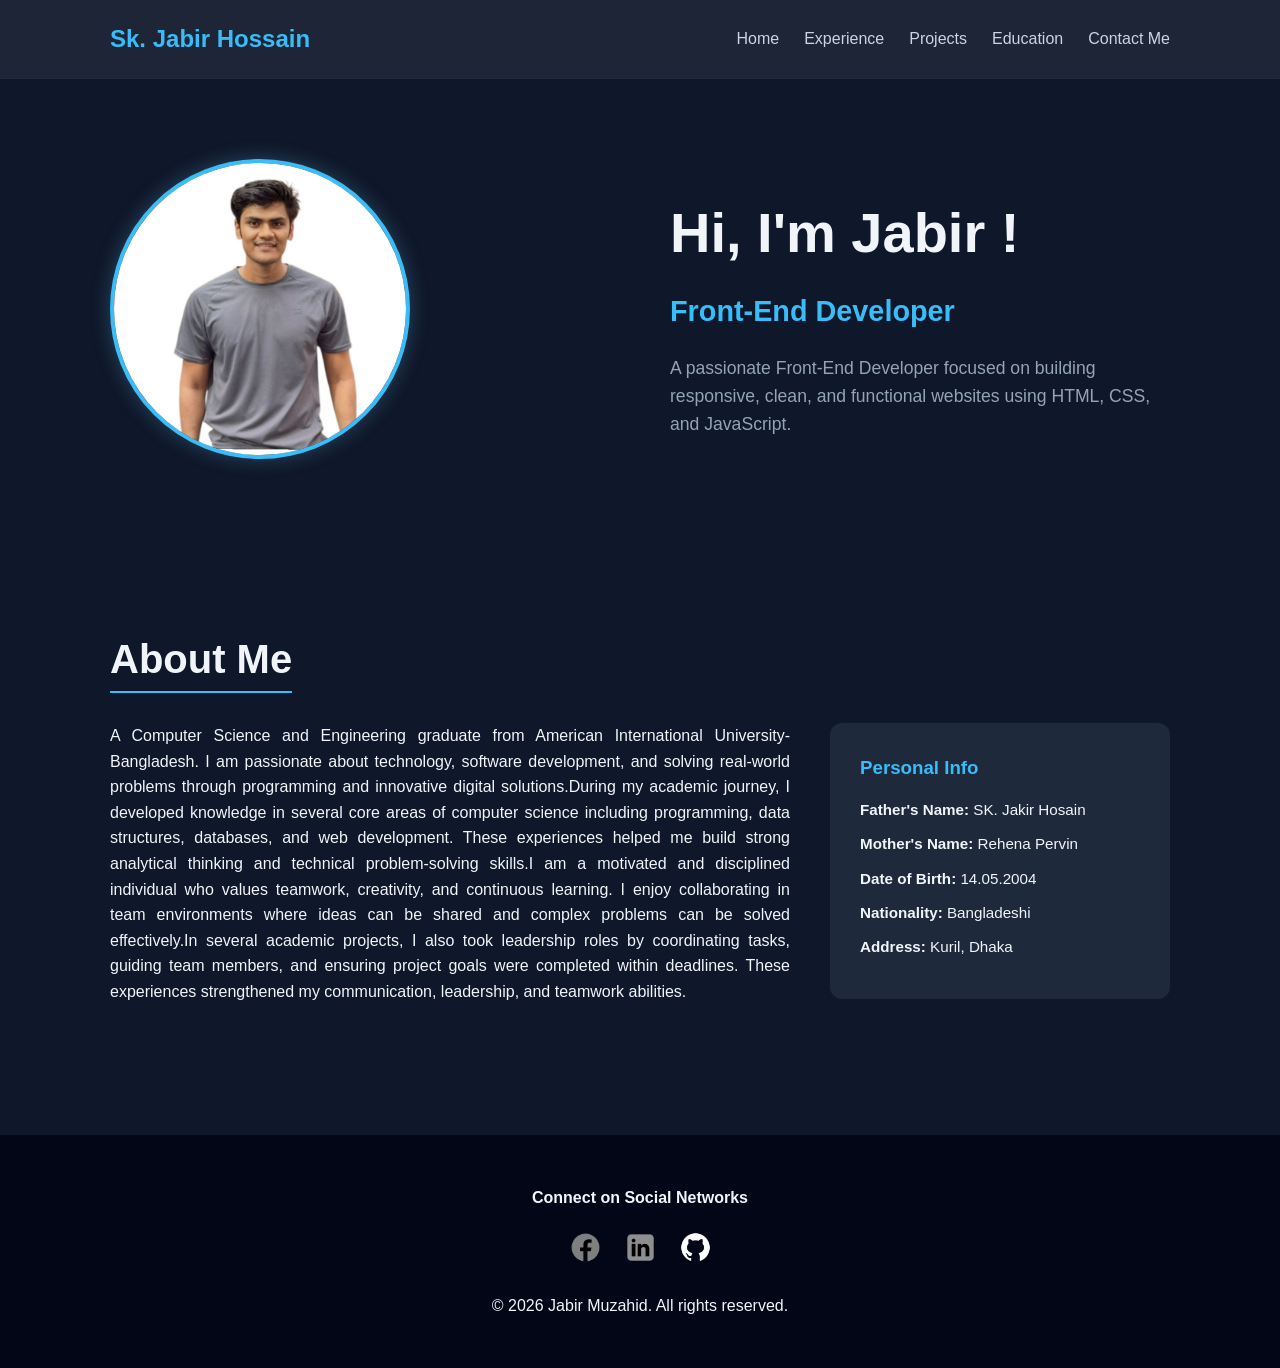
<file: index.html>
<!DOCTYPE html>
<html lang="en">

<head>
    <meta charset="UTF-8">
    <meta name="viewport" content="width=device-width, initial-scale=1.0">
    <title>Jabir Portfolio Website</title>
    <link rel="stylesheet" href="style.css">
</head>

<body>

    <header>
        <div class="navbar">
            <h1 class="logo">Sk. Jabir Hossain</span></h1>
            <nav>
                <ul class="nav-links">
                    <li><a href="index.html">Home</a></li>
                    <li><a href="html/experience.html">Experience</a></li>
                    <li><a href="html/project.html">Projects</a></li>
                    <li><a href="html/education.html">Education</a></li>
                    <li><a href="html/contactme.html">Contact Me</a></li>
                </ul>
            </nav>
        </div>
    </header>

    <main class="container">
        <section class="hero">
            <div class="hero-image">
                <img src="data/jabir.jpg" alt="Jabir Muzahid">
            </div>
            <div class="hero-text">


                <h1>Hi, I'm Jabir !</h1>

                <h2>Front-End Developer</h2>

                <p>
                    A passionate Front-End Developer focused on building responsive, clean, and functional websites
                    using HTML, CSS, and JavaScript.
                </p>

            </div>
        </section>



        <section class="about-section">
            <h2>About Me</h2>

            <div class="about-content">
                <p>
                    A Computer Science and Engineering graduate from American International University-Bangladesh. I am
                    passionate about technology, software development, and solving real-world problems through
                    programming and innovative digital solutions.During my academic journey, I developed knowledge in
                    several core areas of computer science including programming, data structures, databases, and web
                    development. These experiences helped me build strong analytical thinking and technical
                    problem-solving skills.I am a motivated and disciplined individual who values teamwork, creativity,
                    and continuous learning. I enjoy collaborating in team environments where ideas can be shared and
                    complex problems can be solved effectively.In several academic projects, I also took leadership
                    roles by coordinating tasks, guiding team members, and ensuring project goals were completed within
                    deadlines. These experiences strengthened my communication, leadership, and teamwork abilities.
                </p>

                <div class="biodata-box">


                    <h3>Personal Info</h3>
                    <ul>

                        <li><strong>Father's Name:</strong> SK. Jakir Hosain</li>

                        <li><strong>Mother's Name:</strong> Rehena Pervin</li>

                        <li><strong>Date of Birth:</strong> 14.05.2004</li>

                        <li><strong>Nationality:</strong> Bangladeshi</li>
                        <li><strong>Address:</strong> Kuril, Dhaka</li>
                    </ul>
                </div>
            </div>
        </section>


    </main>

    <footer>
        <div class="container footer-content">
            <p class="footertitle">Connect on Social Networks</p>
            <ul class="footer-icons">
                <li><a href="https://www.facebook.com/jabir.muzahid.2024"><img src="data/icons8-facebook-100.png"
                            alt="Facebook"></a></li>
                <li><a href="https://www.linkedin.com/"><img src="data/icons8-linkedin-100.png"
                            alt="LinkedIn"></a></li>
                <li><a href="https://github.com/Sk-Jabir"><img src="data/icons8-github-logo-64.png" alt="GitHub"></a>
                </li>
            </ul>
            <p>&copy; 2026 Jabir Muzahid. All rights reserved.</p>
        </div>
    </footer>


</body>

</html>
</file>
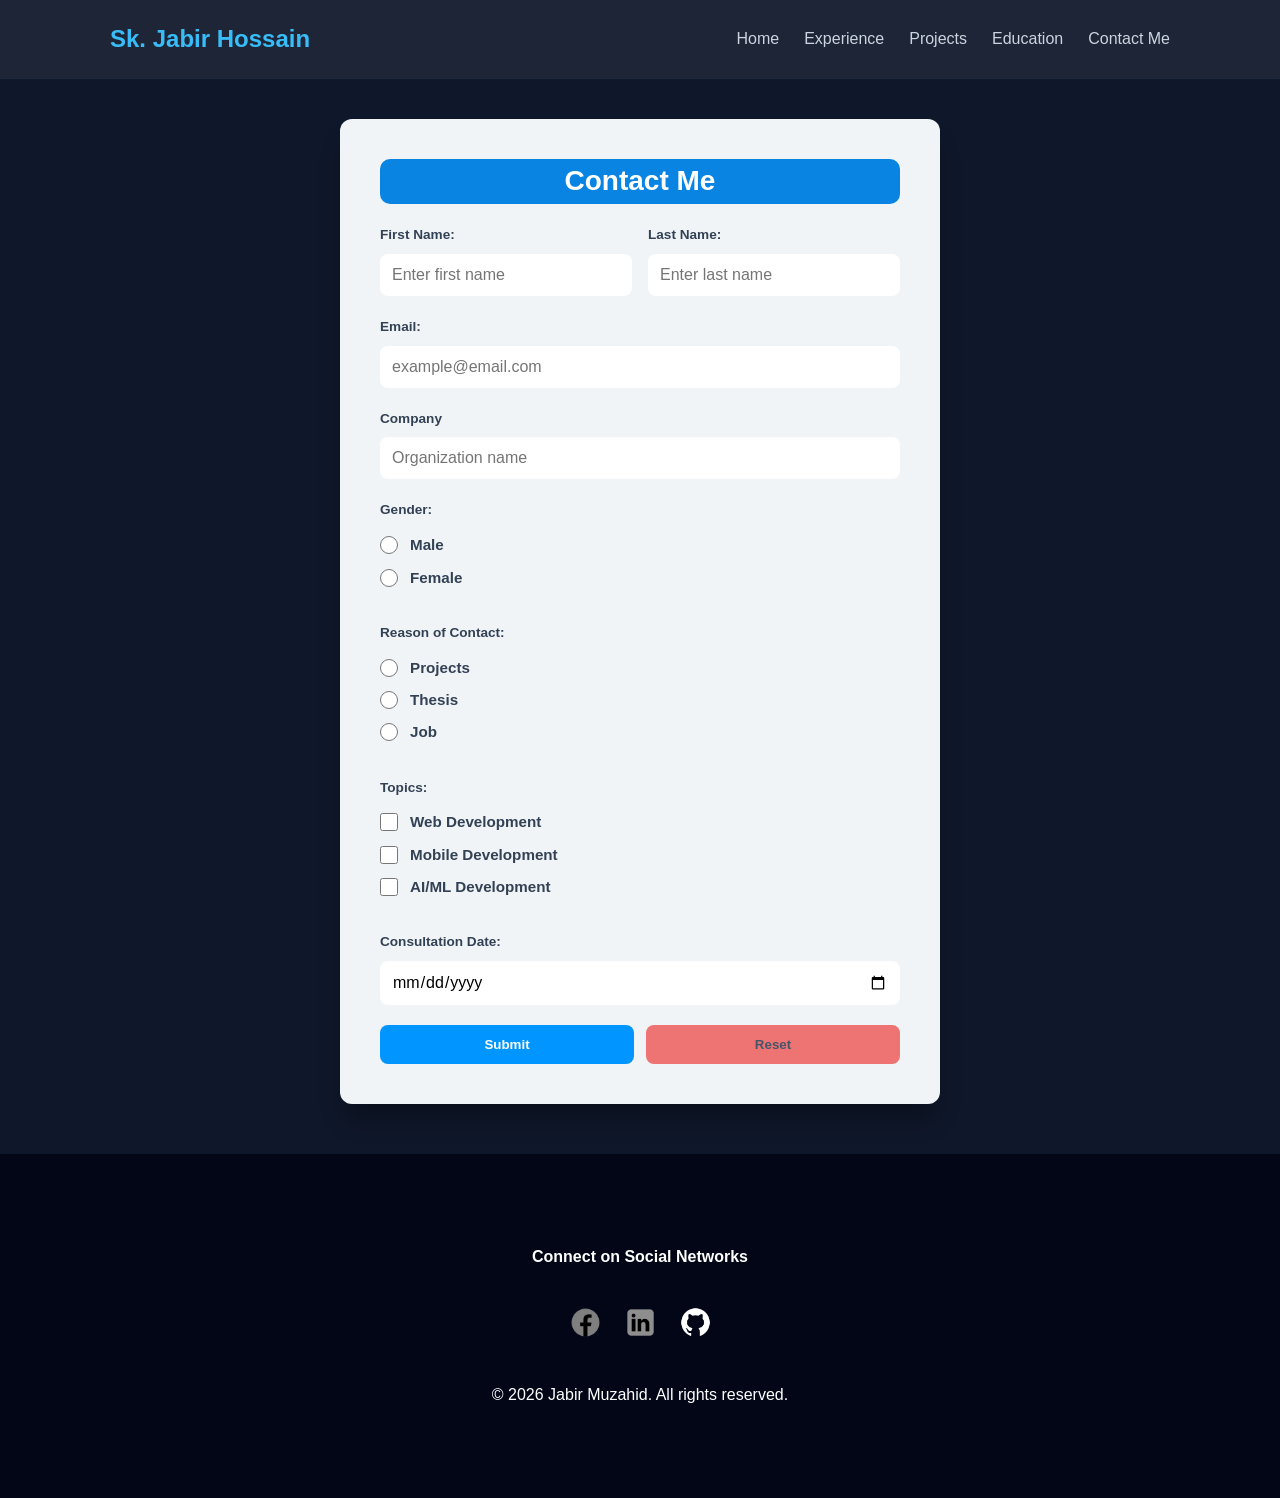
<file: html/contactme.html>
<!DOCTYPE html>
<html lang="en">

<head>
    <meta charset="UTF-8">
    <meta name="viewport" content="width=device-width, initial-scale=1.0">
    <title>Jabir Portfolio Website</title>
    <link rel="stylesheet" href="../css/contactme.css">
</head>

<body>

    <header>
        <div class="navbar">
            <h1 class="logo">Sk. Jabir Hossain</span></h1>
            <nav>
                <ul class="nav-links">
                    <li><a href="../index.html">Home</a></li>
                    <li><a href="../html/experience.html">Experience</a></li>
                    <li><a href="../html/project.html">Projects</a></li>
                    <li><a href="../html/education.html">Education</a></li>
                    <li><a href="../html/contactme.html">Contact Me</a></li>
                </ul>
            </nav>
        </div>
    </header>

    <main class="container">


        <div class="form-container">
            <div class="form-header">
                <h1>Contact Me</h1>

            </div>
            <form action="#">

                <div class="form-row">

                    <div class="form-group">

                        <label for="fname">First Name:</label>

                        <input type="text" id="fname" required placeholder="Enter first name">

                    </div>

                    <div class="form-group">

                        <label for="lname">Last Name:</label>

                        <input type="text" id="lname" required placeholder="Enter last name">

                    </div>

                </div>



                <div class="form-group">

                    <label for="email">Email:</label>

                    <input type="email" id="email" required placeholder="example@email.com">

                </div>



                <div class="form-group">

                    <label for="company">Company</label>

                    <input type="text" id="company" placeholder="Organization name">

                </div>



                <fieldset class="radio-group">

                    <legend>Gender:</legend>

                    <label class="option-item">

                        <input type="radio" name="gender" value="male" required>

                        <span>Male</span>

                    </label>

                    <label class="option-item">

                        <input type="radio" name="gender" value="female">

                        <span>Female</span>

                    </label>

                </fieldset>



                <fieldset class="radio-group">

                    <legend>Reason of Contact: </legend>

                    <label class="option-item">

                        <input type="radio" name="reason" value="projects" required>

                        <span>Projects</span>

                    </label>

                    <label class="option-item">

                        <input type="radio" name="reason" value="thesis">

                        <span>Thesis</span>

                    </label>

                    <label class="option-item">

                        <input type="radio" name="reason" value="job">

                        <span>Job</span>

                    </label>

                </fieldset>



                <fieldset class="checkbox-group">

                    <legend>Topics:</legend>

                    <label class="option-item">

                        <input type="checkbox" name="topic" value="web">

                        <span>Web Development</span>

                    </label>

                    <label class="option-item">

                        <input type="checkbox" name="topic" value="mobile">

                        <span>Mobile Development</span>

                    </label>

                    <label class="option-item">

                        <input type="checkbox" name="topic" value="ai">

                        <span>AI/ML Development</span>

                    </label>

                </fieldset>



                <div class="form-group">

                    <label for="date">Consultation Date: </label>

                    <input type="date" id="date" required>

                </div>



                <div class="button-row">

                    <button type="submit" class="btn btn-submit">Submit</button>

                    <button type="reset" class="btn btn-reset">Reset</button>

                </div>

            </form>

        </div>








    </main>

    <footer>
        <div class="container footer-content">
            <p class="footertitle">Connect on Social Networks</p>
            <ul class="footer-icons">
                <li><a href="https://www.facebook.com/jabir.muzahid.2024"><img src="../data/icons8-facebook-100.png"
                            alt="Facebook"></a></li>
                <li><a href="https://www.linkedin.com/"><img src="../data/icons8-linkedin-100.png"
                            alt="LinkedIn"></a></li>
                <li><a href="https://github.com/Sk-Jabir"><img src="../data/icons8-github-logo-64.png" alt="GitHub"></a>
                </li>
            </ul>
            <p>&copy; 2026 Jabir Muzahid. All rights reserved.</p>
        </div>
    </footer>







</body>

</html>
</file>
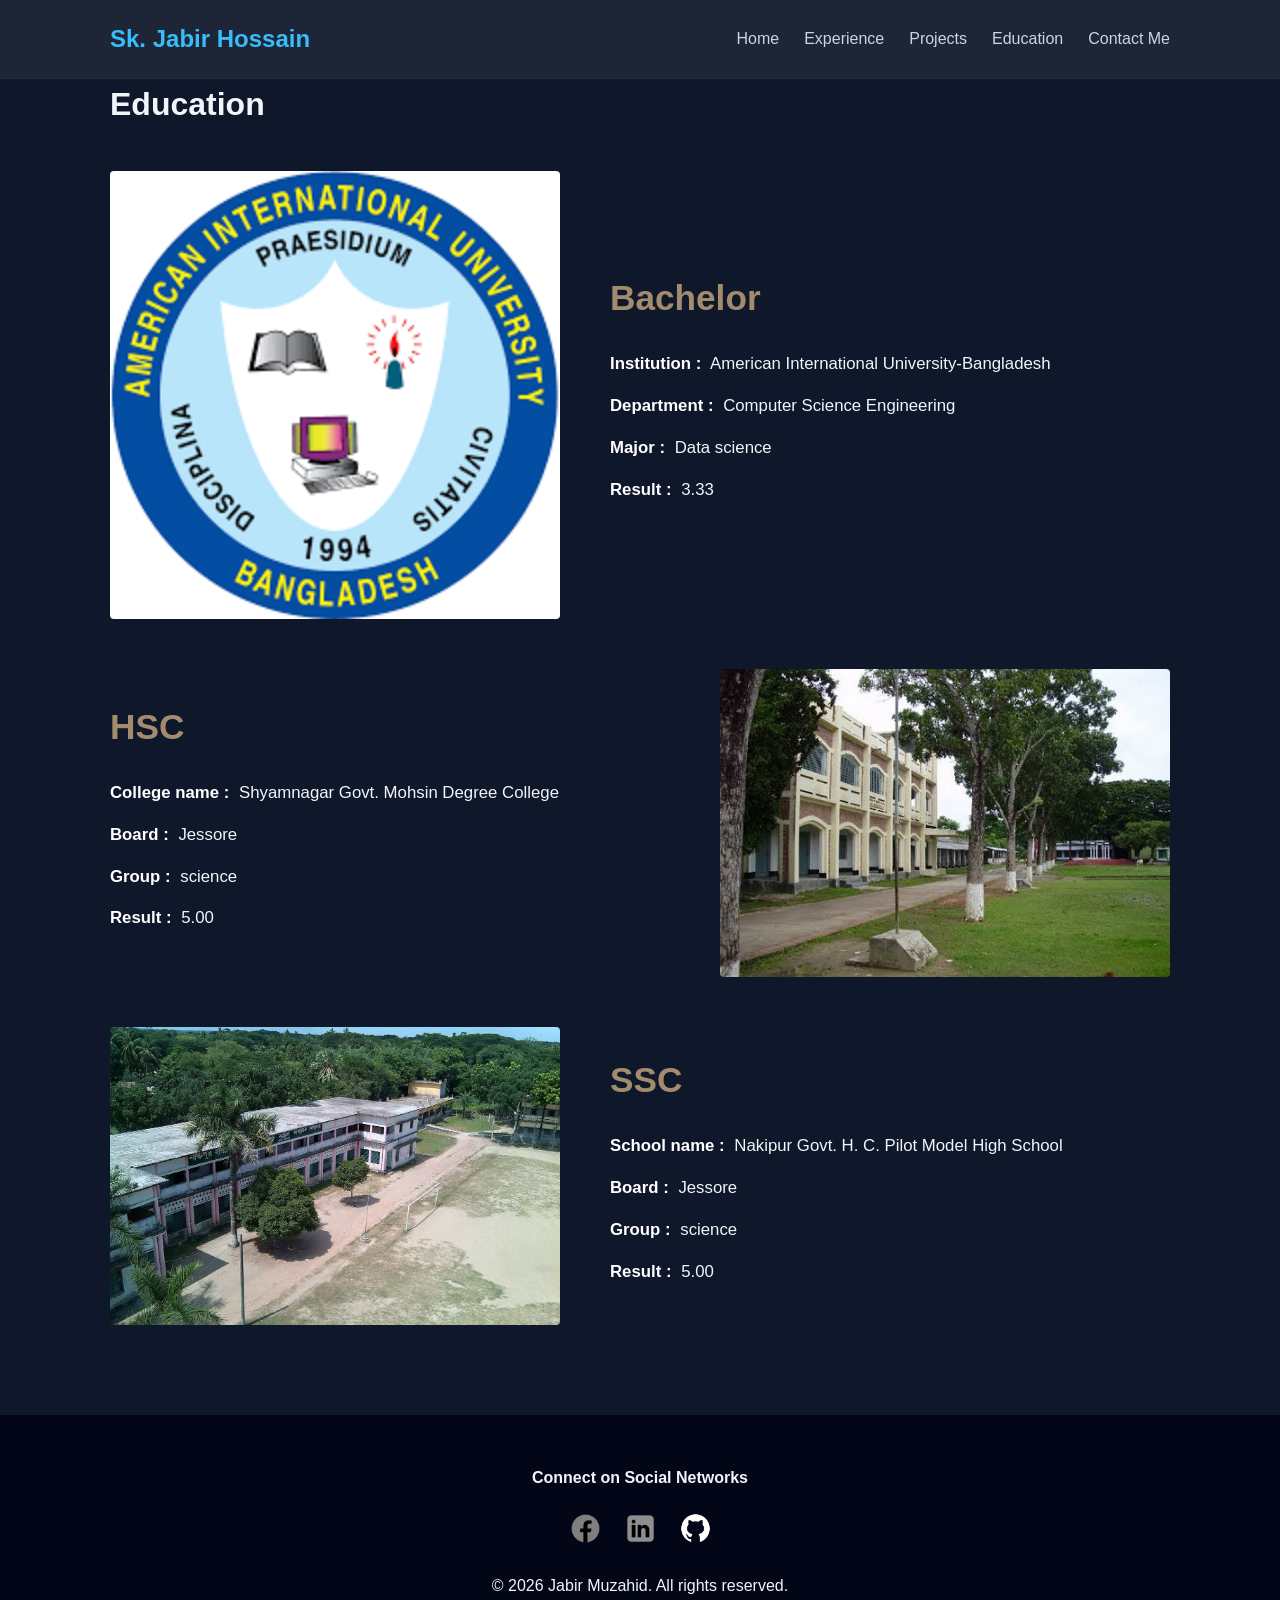
<file: html/education.html>
<!DOCTYPE html>
<html lang="en">

<head>
    <meta charset="UTF-8">
    <meta name="viewport" content="width=device-width, initial-scale=1.0">
    <title>Jabir Portfolio Website</title>
    <link rel="stylesheet" href="../css/education.css">
</head>

<body>

    <header>
        <div class="navbar">
            <h1 class="logo">Sk. Jabir Hossain</span></h1>
            <nav>
                <ul class="nav-links">
                   <li><a href="../index.html">Home</a></li>
                    <li><a href="../html/experience.html">Experience</a></li>
                    <li><a href="../html/project.html">Projects</a></li>
                    <li><a href="../html/education.html">Education</a></li>
                    <li><a href="../html/contactme.html">Contact Me</a></li>
                </ul>
            </nav>
        </div>
    </header>

    <main class="container">

        <div class="education-text">
            <h1>Education</h1>

        </div>
        <div class="education-grid">

            <div class="edu-card">
    <div class="edu-img">
        <img src="../data/aiub.png" alt="AIUB Campus">
    </div>
    <div class="edu-info">
        <h2>Bachelor</h2>
        <p><strong>Institution :</strong> American International University-Bangladesh</p>
        <p><strong>Department :</strong> Computer Science Engineering</p>
        <p><strong>Major :</strong> Data science</p>
        <p><strong>Result :</strong> 3.33</p>
    </div>
</div>

<div class="edu-card">
   
    <div class="edu-info">
        <h2>HSC</h2>
        <p><strong>College name :</strong> Shyamnagar Govt. Mohsin Degree College</p>
        <p><strong>Board :</strong> Jessore</p>
        <p><strong>Group :</strong> science</p>
        <p><strong>Result :</strong> 5.00</p>
    </div>
     <div class="edu-img">
        <img src="../data/college.jpg" alt="College Campus">
    </div>
</div>

<div class="edu-card">
    <div class="edu-img">
        <img src="../data/school.jpg" alt="School Campus">
    </div>
    <div class="edu-info">
        <h2>SSC</h2>
        <p><strong>School name :</strong> Nakipur Govt. H. C. Pilot Model High School</p>
        <p><strong>Board :</strong> Jessore</p>
        <p><strong>Group :</strong> science</p>
        <p><strong>Result :</strong> 5.00</p>
    </div>
</div>



        </div>



    </main>

    <footer>
        <div class="container footer-content">
            <p class="footertitle">Connect on Social Networks</p>
            <ul class="footer-icons">
                <li><a href="https://www.facebook.com/jabir.muzahid.2024"><img src="../data/icons8-facebook-100.png"
                            alt="Facebook"></a></li>
                <li><a href="https://www.linkedin.com/"><img src="../data/icons8-linkedin-100.png"
                            alt="LinkedIn"></a></li>
                <li><a href="https://github.com/Sk-Jabir"><img src="../data/icons8-github-logo-64.png" alt="GitHub"></a>
                </li>
            </ul>
            <p>&copy; 2026 Jabir Muzahid. All rights reserved.</p>
        </div>
    </footer>






</body>

</html>
</file>
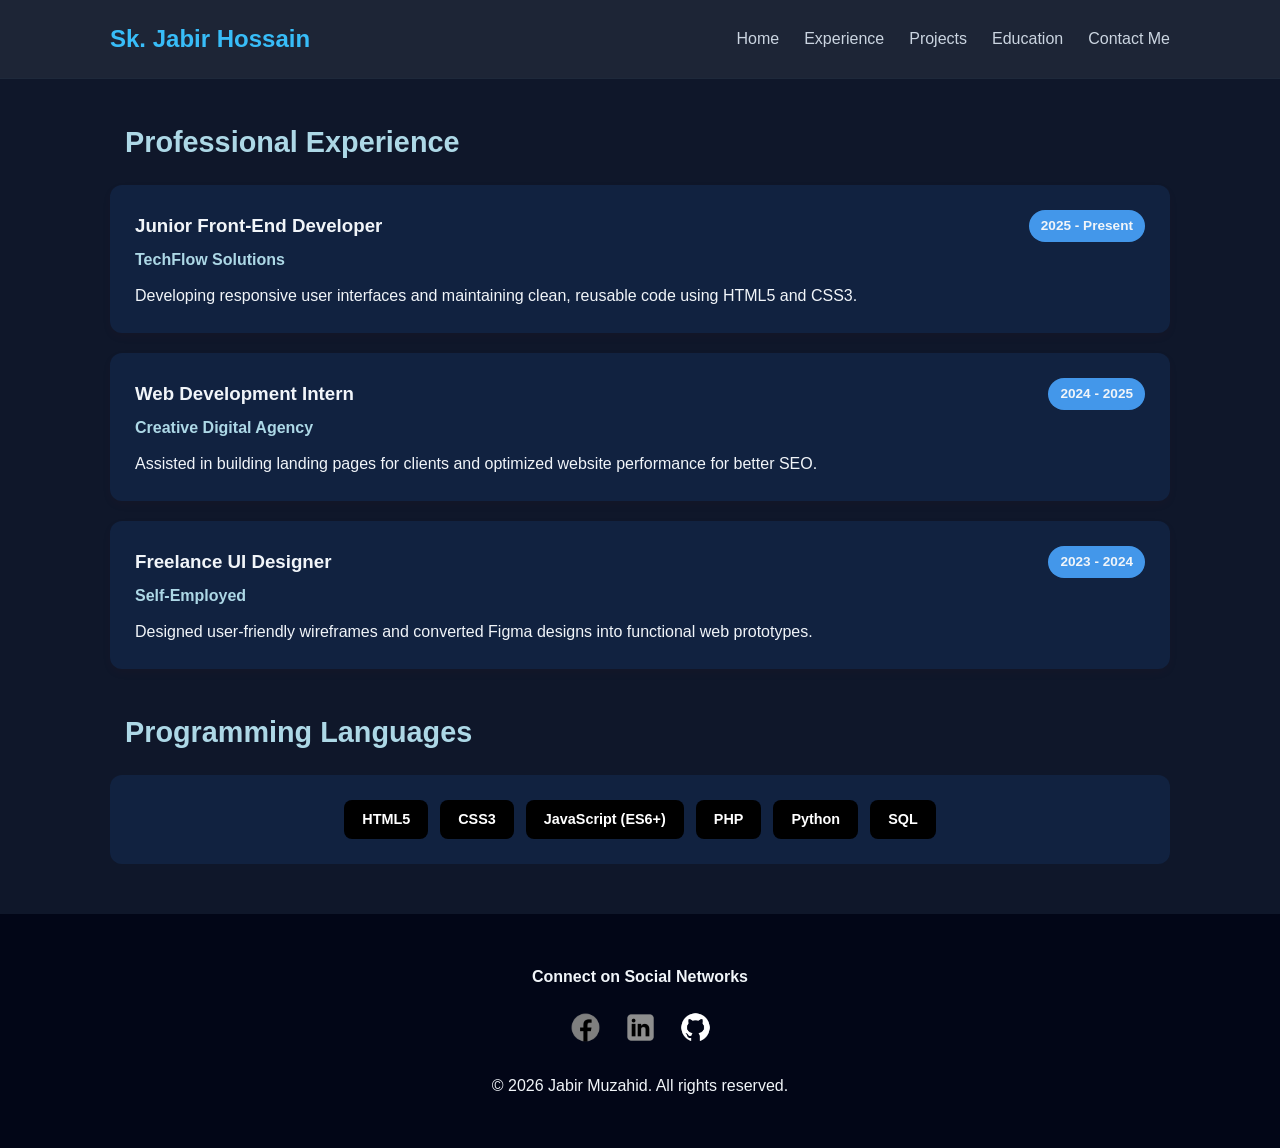
<file: html/experience.html>
<!DOCTYPE html>
<html lang="en">

<head>
    <meta charset="UTF-8">
    <meta name="viewport" content="width=device-width, initial-scale=1.0">
    <title>Jabir Portfolio Website</title>
    <link rel="stylesheet" href="../css/experience.css">
</head>

<body>

    <header>
        <div class="navbar">
            <h1 class="logo">Sk. Jabir Hossain</span></h1>
            <nav>
                <ul class="nav-links">
                   <li><a href="../index.html">Home</a></li>
                    <li><a href="../html/experience.html">Experience</a></li>
                    <li><a href="../html/project.html">Projects</a></li>
                    <li><a href="../html/education.html">Education</a></li>
                    <li><a href="../html/contactme.html">Contact Me</a></li>
                </ul>
            </nav>
        </div>
    </header>

 <main class="container">
    <section class="experience-section">
        <h2 class="section-title">Professional Experience</h2>
        
        <article class="experience-card">
            <div class="card-header">
                <h3>Junior Front-End Developer</h3>
                <span class="date-badge">2025 - Present</span>
            </div>
            <p class="company-name">TechFlow Solutions</p>
            <p>Developing responsive user interfaces and maintaining clean, reusable code using HTML5 and CSS3.</p>
        </article>

        <article class="experience-card">
            <div class="card-header">
                <h3>Web Development Intern</h3>
                <span class="date-badge">2024 - 2025</span>
            </div>
            <p class="company-name">Creative Digital Agency</p>
            <p>Assisted in building landing pages for clients and optimized website performance for better SEO.</p>
        </article>

        <article class="experience-card">
            <div class="card-header">
                <h3>Freelance UI Designer</h3>
                <span class="date-badge">2023 - 2024</span>
            </div>
            <p class="company-name">Self-Employed</p>
            <p>Designed user-friendly wireframes and converted Figma designs into functional web prototypes.</p>
        </article>
    </section>

    <section class="language-section">
        <h2 class="section-title">Programming Languages</h2>
        <div class="language-grid">
            <span class="lang-tag">HTML5</span>
            <span class="lang-tag">CSS3</span>
            <span class="lang-tag">JavaScript (ES6+)</span>
            <span class="lang-tag">PHP</span>
            <span class="lang-tag">Python</span>
            <span class="lang-tag">SQL</span>
        </div>
    </section>
</main>

    <footer>
        <div class="container footer-content">
            <p class="footertitle">Connect on Social Networks</p>
            <ul class="footer-icons">
                <li><a href="https://www.facebook.com/jabir.muzahid.2024"><img src="../data/icons8-facebook-100.png"
                            alt="Facebook"></a></li>
                <li><a href="https://www.linkedin.com/"><img src="../data/icons8-linkedin-100.png"
                            alt="LinkedIn"></a></li>
                <li><a href="https://github.com/Sk-Jabir"><img src="../data/icons8-github-logo-64.png" alt="GitHub"></a>
                </li>
            </ul>
            <p>&copy; 2026 Jabir Muzahid. All rights reserved.</p>
        </div>
    </footer>






















</body>

</html>
</file>
<file: style.css>
* {
    margin: 0;
    padding: 0;
    box-sizing: border-box;
    font-family: 'Segoe UI', Tahoma, Geneva, Verdana, sans-serif;
}

body {
    background-color: #0f172a; 
    color: #f1f5f9;
    line-height: 1.6;
}

.container {
    max-width: 1100px;
    margin: 0 auto;
    padding: 0 20px;
}

/* --- Navigation --- */
header {
    background-color: rgba(32, 39, 56, 0.9);
    padding: 20px 0;
    position: sticky;
    top: 0;
    z-index: 1000;
    border-bottom: 1px solid #1e293b;
}

.navbar {
    display: flex;
    justify-content: space-between;
    align-items: center;
    max-width: 1100px;
    margin: 0 auto;
    padding: 0 20px;
}

.logo {
    font-size: 1.5rem;
    color: #38bdf8; 
}

.nav-links {
    list-style: none;
    display: flex;
}

.nav-links li {
    margin-left: 25px;
}

.nav-links a {
    text-decoration: none;
    color: #cbd5e1;
    font-weight: 500;
    transition: color 0.3s;
}

.nav-links a:hover {
    color: #38bdf8;
}

/* --- Hero Section --- */
.hero {
    display: flex;
    align-items: center;
    justify-content: space-between;
    padding: 80px 0;
    gap: 40px;
}

.hero-image img {
    width: 300px;
    height: 300px;
    border-radius: 50%;
    object-fit: cover;
    border: 4px solid #38bdf8;
    box-shadow: 0 0 20px rgba(98, 181, 216, 0.3);
}

.hero-text h1 {
    font-size: 3.5rem;
    margin-bottom: 10px;
}

.hero-text h2 {
    color: #38bdf8;
    font-size: 1.8rem;
    margin-bottom: 20px;
}

.hero-text p {
    font-size: 1.1rem;
    max-width: 500px;
    color: #94a3b8;
}

/* --- About Section --- */
.about-section {
    padding: 80px 0;
}

.about-section h2 {
    font-size: 2.5rem;
    margin-bottom: 30px;
    border-bottom: 2px solid #38bdf8;
    display: inline-block;
}

.about-content {
    display: grid;
    grid-template-columns: 2fr 1fr;
    gap: 40px;
}
.about-content p {
    text-align: justify;
    text-justify: inter-word; 
}
.biodata-box {
    background: #1e293b;
    padding: 30px;
    border-radius: 12px;
    height: fit-content;
}

.biodata-box h3 {
    margin-bottom: 15px;
    color: #38bdf8;
}

.biodata-box ul {
    list-style: none;
}

.biodata-box li {
    margin-bottom: 10px;
    font-size: 0.95rem;
}

/* --- Footer --- */
footer {
    background-color: #020617;
    padding: 50px 0;
    text-align: center;
    margin-top: 50px;
}

.footertitle {
    margin-bottom: 20px;
    font-weight: 600;
}

.footer-icons {
    list-style: none;
    display: flex;
    justify-content: center;
    gap: 20px;
    margin-bottom: 20px;
}

.footer-icons img {
    width: 35px;
    height: 35px;
    filter: grayscale(1) invert(1);
    transition: transform 0.3s, filter 0.3s;
}

.footer-icons img:hover {
    transform: translateY(-5px);
    filter: grayscale(0) invert(0);
}

/* --- Responsive Design --- */
@media (max-width: 768px) {
    .hero, .about-content {
        flex-direction: column;
        grid-template-columns: 1fr;
        text-align: center;
    }

    .hero-text p {
        margin: 0 auto;
    }

    .nav-links {
        display: none; /* Usually you'd add a hamburger menu here */
    }
}
</file>
<file: css/contactme.css>
* {
  margin: 0;
    padding: 0;
    box-sizing: border-box;
    font-family: 'Segoe UI', Tahoma, Geneva, Verdana, sans-serif;
}

body {
    background-color: #0f172a;
    color: #f1f5f9;
    line-height: 1.6;
}

.container {
    max-width: 1100px;
    margin: 40px auto;
    padding: 0 20px;

}

/* --- Navigation --- */
header {
    background-color: rgba(32, 39, 56, 0.9);
    padding: 20px 0;
    position: sticky;
    top: 0;
    border-bottom: 1px solid #1e293b;
}

.navbar {
    display: flex;
    justify-content: space-between;
    align-items: center;
    max-width: 1100px;
    margin: 0 auto;
    padding: 0 20px;
}

.logo {
    font-size: 1.5rem;
    color: #38bdf8;
}

.nav-links {
    list-style: none;
    display: flex;
}

.nav-links li {
    margin-left: 25px;
}

.nav-links a {
    text-decoration: none;
    color: #cbd5e1;
    font-weight: 500;
    transition: color 0.3s;
}

.nav-links a:hover {
    color: #38bdf8;
}



main {
    flex: 1;
    display: flex;
    align-items: center;
    justify-content: center;
    padding: 40px 20px;
}

.form-container {
    background: rgb(240, 244, 246);

    color: black;
    padding: 2.5rem;
    border-radius: 12px;
    width: 90%;
    max-width: 600px;
    box-shadow: 0 20px 25px -5px rgba(0, 0, 0, 0.3);
}


.form-header{
    display: flex;
    align-items: center;
    justify-content: center;
    margin-bottom: 20px;
    background-color:  #0984e3;
    border-radius: 10px;
    
}

.form-header h1 {
    
    font-size: 1.75rem;
    font-weight: 800;
    color:white;
}

.form-group {
    margin-bottom: 1.25rem;
}

.form-row {
    display: flex;
    gap: 1rem;
    margin-bottom: 1.25rem;
}

.form-row .form-group {
    flex: 1;
    margin-bottom: 0;
}

label {
    display: block;
    font-weight: 600;
    font-size: 0.85rem;
    margin-bottom: 0.5rem;
    color: #334155;
}

input[type="text"],
input[type="email"],
input[type="date"] {
    width: 100%;
    padding: 0.75rem;
    border: none;
    border-radius: 8px;
    font-size: 1rem;
    transition: 0.2s;
}

input:focus {
    outline: none;
    border-color:lightblue;
    box-shadow: 0 0 0 4px rgba(37, 99, 235, 0.1);
}

fieldset {
    border: none;
    margin-bottom: 1.5rem;
}

legend {
    font-weight: 700;
    font-size: 0.85rem;
    color: #334155;
    margin-bottom: 0.75rem;
}

.option-item {
    display: flex;
    align-items: center;
    gap: 0.75rem;
    margin-bottom: 0.5rem;
    cursor: pointer;
    font-size: 0.95rem;
}

input[type="radio"],
input[type="checkbox"] {
    accent-color:blue;
    width: 18px;
    height: 18px;
}


.button-row {
    display: flex;
    gap: 12px;
    margin-top: 20px;
}

.btn {
    flex: 1;
    padding: 12px;
    border-radius: 8px;
    font-weight: 700;
    cursor: pointer;
    transition: 0.3s;
    border: none;
}

.btn-submit {
    background: rgb(0, 149, 255);
    color: white;
}

.btn-submit:hover {
    background: rgb(0, 144, 195) ;
    transform: translateY(-2px);
}

.btn-reset {
    background:rgb(238, 115, 115);
    color: #475569;
}

.btn-reset:hover {
    background: rgb(224, 83, 83);
    transform: translateY(-2px);
}

/* --- FOOTER --- */
footer {
    background: var(--dark);
    color: white;
    padding: 40px 0;
    text-align: center;
}

.footer-content {
    display: flex;
    flex-direction: column;
    align-items: center;
    gap: 15px;
}

.footer-icons {
    display: flex;
    list-style: none;
    gap: 20px;
}

.footer-icons img {
    filter: brightness(0) invert(1);
    transition: 0.3s;
    width: 24px;
}

.footer-icons img:hover {
    transform: translateY(-5px);
}

/* --- RESPONSIVE --- */
@media (max-width: 600px) {
    .form-row {
        flex-direction: column;
        gap: 0;
    }

    .form-container {
        padding: 1.5rem;
    }
}














/* --- Footer --- */
footer {
    background-color: #020617;
    padding: 50px 0;
    text-align: center;
    margin-top: 50px;
}

.footertitle {
    margin-bottom: 20px;
    font-weight: 600;
}

.footer-icons {
    list-style: none;
    display: flex;
    justify-content: center;
    gap: 20px;
    margin-bottom: 20px;
}

.footer-icons img {
    width: 35px;
    height: 35px;
    filter: grayscale(1) invert(1);
    transition: transform 0.3s, filter 0.3s;
}

.footer-icons img:hover {
    transform: translateY(-5px);
    filter: grayscale(0) invert(0);
}

/* --- Responsive Design --- */
@media (max-width: 768px) {

    .hero,
    .about-content {
        flex-direction: column;
        grid-template-columns: 1fr;
        text-align: center;
    }

    .hero-text p {
        margin: 0 auto;
    }

    .nav-links {
        display: none;
        /* Usually you'd add a hamburger menu here */
    }
}
</file>
<file: css/education.css>
* {
    margin: 0;
    padding: 0;
    box-sizing: border-box;
    font-family: 'Segoe UI', Tahoma, Geneva, Verdana, sans-serif;
}

body {
    background-color: #0f172a; 
    color: #f1f5f9;
    line-height: 1.6;
}

.container {
    max-width: 1100px;
    margin: 0 auto;
    padding: 0 20px;
}

/* --- Navigation --- */
header {
    background-color: rgba(32, 39, 56, 0.9);
    padding: 20px 0;
    position: sticky;
    top: 0;
    z-index: 1000;
    border-bottom: 1px solid #1e293b;
}

.navbar {
    display: flex;
    justify-content: space-between;
    align-items: center;
    max-width: 1100px;
    margin: 0 auto;
    padding: 0 20px;
}

.logo {
    font-size: 1.5rem;
    color: #38bdf8; 
}

.nav-links {
    list-style: none;
    display: flex;
}

.nav-links li {
    margin-left: 25px;
}

.nav-links a {
    text-decoration: none;
    color: #cbd5e1;
    font-weight: 500;
    transition: color 0.3s;
}

.nav-links a:hover {
    color: #38bdf8;
}





/*body section*/

.education-grid {
    display: flex;
    flex-direction: column;
    gap: 50px;
    padding: 40px 0;
}

.edu-card {
    display: flex;
    align-items: center; 
    gap: 50px;
}

.edu-img {
    flex: 1;
    max-width: 450px;
}

.edu-img img {
    width: 100%;
    height: auto;
    border-radius: 4px; 
    display: block;
}


.edu-info {
    flex: 1;
}

.edu-info h2 {
    color: #a38b6d;
    font-size: 2.2rem;
    margin-bottom: 25px;
    font-weight: 700;
}

.edu-info p {
    margin-bottom: 15px;
    font-size: 1.05rem;
    color: #f1f5f9;
}

.edu-info p strong {
    font-weight: 600;
    color: #ffffff;
    margin-right: 5px;
}


/* --- Footer --- */
footer {
    background-color: #020617;
    padding: 50px 0;
    text-align: center;
    margin-top: 50px;
}

.footertitle {
    margin-bottom: 20px;
    font-weight: 600;
}

.footer-icons {
    list-style: none;
    display: flex;
    justify-content: center;
    gap: 20px;
    margin-bottom: 20px;
}

.footer-icons img {
    width: 35px;
    height: 35px;
    filter: grayscale(1) invert(1);
    transition: transform 0.3s, filter 0.3s;
}

.footer-icons img:hover {
    transform: translateY(-5px);
    filter: grayscale(0) invert(0);
}

/* --- Responsive Design --- */

@media (max-width: 850px) {
    .edu-card {
        flex-direction: column;
        gap: 20px;
        text-align: left;
    }
    
    .edu-img {
        max-width: 100%;
    }
}
@media (max-width: 768px) {
    .hero, .about-content {
        flex-direction: column;
        grid-template-columns: 1fr;
        text-align: center;
    }

    .hero-text p {
        margin: 0 auto;
    }

    .nav-links {
        display: none; /* Usually you'd add a hamburger menu here */
    }
}
</file>
<file: css/experience.css>
* {
    margin: 0;
    padding: 0;
    box-sizing: border-box;
    font-family: 'Segoe UI', Tahoma, Geneva, Verdana, sans-serif;
}

body {
    background-color: #0f172a; 
    color: #f1f5f9;
    line-height: 1.6;
}

.container {
    max-width: 1100px;
    margin: 0 auto;
    padding: 0 20px;
}

/* --- Navigation --- */
header {
    background-color: rgba(32, 39, 56, 0.9);
    padding: 20px 0;
    position: sticky;
    top: 0;
    z-index: 1000;
    border-bottom: 1px solid #1e293b;
}

.navbar {
    display: flex;
    justify-content: space-between;
    align-items: center;
    max-width: 1100px;
    margin: 0 auto;
    padding: 0 20px;
}

.logo {
    font-size: 1.5rem;
    color: #38bdf8; 
}

.nav-links {
    list-style: none;
    display: flex;
}

.nav-links li {
    margin-left: 25px;
}

.nav-links a {
    text-decoration: none;
    color: #cbd5e1;
    font-weight: 500;
    transition: color 0.3s;
}

.nav-links a:hover {
    color: #38bdf8;
}

/* body section */

.section-title {
    margin: 40px 0 20px;
    font-size: 1.8rem;
    color: lightblue;
    border-left: none;
    padding-left: 15px;
}

.experience-card {
    background: #112240;
    padding: 25px;
    border-radius: 12px;
    box-shadow: 0 4px 10px rgba(117, 25, 25, 0.05);
    margin-bottom: 20px;
    transition: transform 0.3s ease;
}

.experience-card:hover {
    transform: translateX(10px); 
}

.card-header {
    display: flex;
    justify-content: space-between;
    align-items: center;
    margin-bottom: 5px;
}

.date-badge {
    background: #4397ea;
    color: var(--brand-blue);
    padding: 5px 12px;
    border-radius: 20px;
    font-size: 0.85rem;
    font-weight: bold;
}

.company-name {
    font-weight: 600;
    color: lightblue;
    margin-bottom: 10px;
}

/* language area */
.language-grid {
    display: flex;
    flex-wrap: wrap; 
    align-items: center;
    justify-content: center;
    gap: 12px;
   background: #112240;
    padding: 25px;
    border-radius: 12px;
}

.lang-tag {
    background: black;
    border: none;
    padding: 8px 18px;
    border-radius: 8px;
    font-weight: 600;
    font-size: 0.9rem;
    color: white;
    transition: 0.3s;
}

.lang-tag:hover {
    background: rgb(53, 54, 55);
    color: white;
    border-color: none;
}



/* --- Footer --- */
footer {
    background-color: #020617;
    padding: 50px 0;
    text-align: center;
    margin-top: 50px;
}

.footertitle {
    margin-bottom: 20px;
    font-weight: 600;
}

.footer-icons {
    list-style: none;
    display: flex;
    justify-content: center;
    gap: 20px;
    margin-bottom: 20px;
}

.footer-icons img {
    width: 35px;
    height: 35px;
    filter: grayscale(1) invert(1);
    transition: transform 0.3s, filter 0.3s;
}

.footer-icons img:hover {
    transform: translateY(-5px);
    filter: grayscale(0) invert(0);
}

/* --- Responsive Design --- */
@media (max-width: 768px) {
    .hero, .about-content {
        flex-direction: column;
        grid-template-columns: 1fr;
        text-align: center;
    }

    .hero-text p {
        margin: 0 auto;
    }

    .nav-links {
        display: none; /* Usually you'd add a hamburger menu here */
    }
}
</file>
